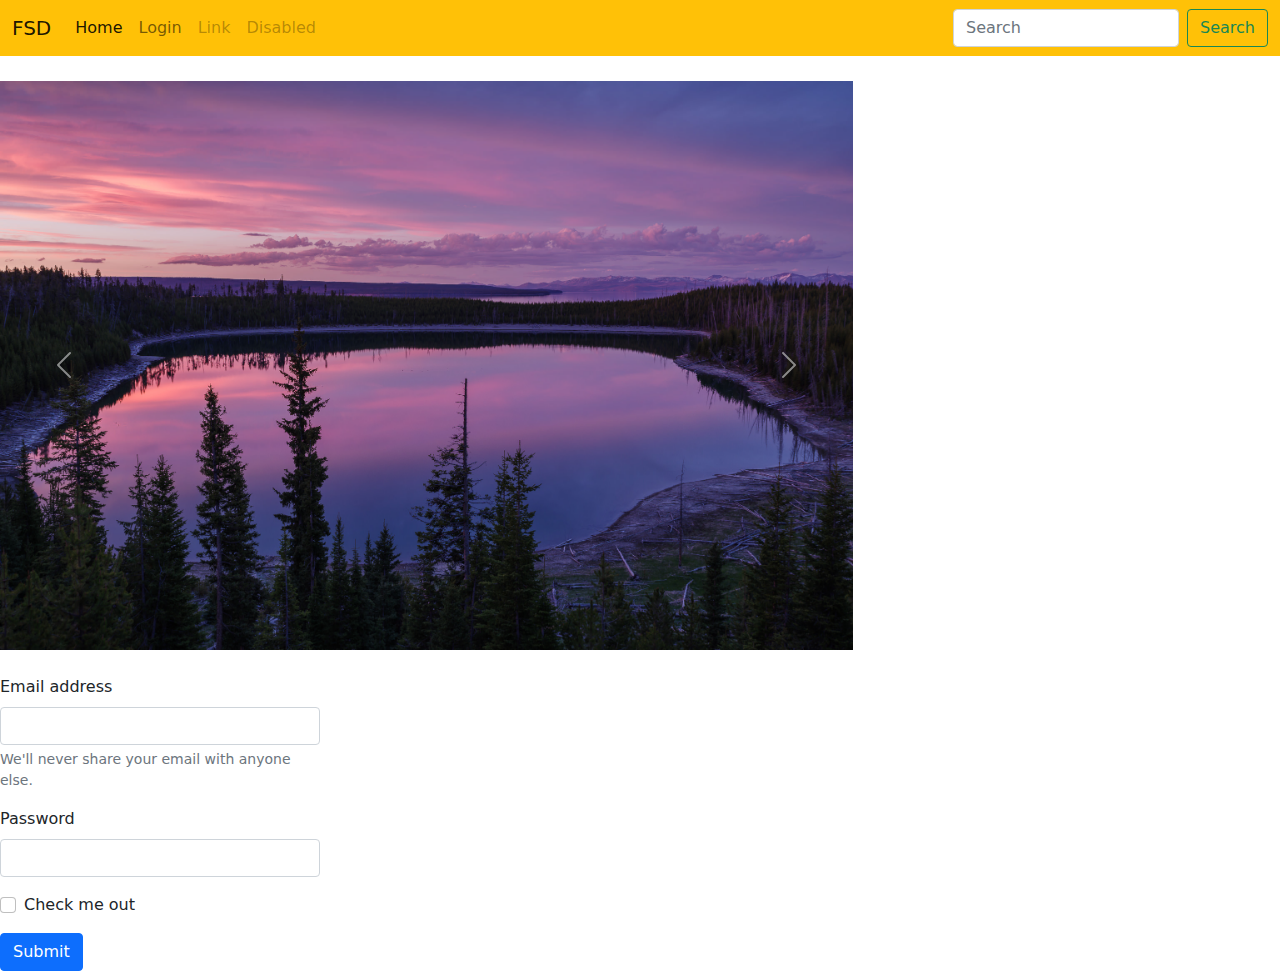
<file: index.html>
<!DOCTYPE html>
<html lang="en">
<head>
    
    <title>bootstrap</title>
    <link rel="stylesheet" href="./CSS/style.css">

    <script src="https://cdn.jsdelivr.net/npm/@popperjs/core@2.10.2/dist/umd/popper.min.js" integrity="sha384-7+zCNj/IqJ95wo16oMtfsKbZ9ccEh31eOz1HGyDuCQ6wgnyJNSYdrPa03rtR1zdB" crossorigin="anonymous"></script>
<script src="https://cdn.jsdelivr.net/npm/bootstrap@5.1.3/dist/js/bootstrap.min.js" integrity="sha384-QJHtvGhmr9XOIpI6YVutG+2QOK9T+ZnN4kzFN1RtK3zEFEIsxhlmWl5/YESvpZ13" crossorigin="anonymous"></script>

    <link rel="stylesheet" href="./CSS/bootstrap.min.css">
</head>
<body>
    <nav class="navbar navbar-expand-lg navbar-light bg-warning">
        <div class="container-fluid">
          <button class="navbar-toggler" type="button" data-bs-toggle="collapse" data-bs-target="#navbarTogglerDemo01" aria-controls="navbarTogglerDemo01" aria-expanded="false" aria-label="Toggle navigation">
            <span class="navbar-toggler-icon"></span>
          </button>
          <div class="collapse navbar-collapse" id="navbarTogglerDemo01">
            <a class="navbar-brand" href="#">FSD</a>
            <ul class="navbar-nav me-auto mb-2 mb-lg-0">
              <li class="nav-item">
                <a class="nav-link active" aria-current="page" href="#">Home</a>
              </li>
              <li class="nav-item">
                  <a class="nav-link" href="login.html">Login</a>
              </li>
              <li class="nav-item">
                <a class="nav-link disabled" href="#">Link</a>
              </li>
              <li class="nav-item">
                <a class="nav-link disabled">Disabled</a>
              </li>
            </ul>
            <form class="d-flex">
              <input class="form-control me-2" type="search" placeholder="Search" aria-label="Search">
              <button class="btn btn-outline-success" type="submit">Search</button>
            </form>
          </div>
        </div>
      </nav>

 <div class="raw">
      <!-- carousel -->
      <div class="col-lg-8 myMargin">
      <div id="carouselExampleControls" class="carousel slide" data-bs-ride="carousel">
        <div class="carousel-inner">
          <div class="carousel-item active">
            <img src="./Images/Best-of-2016-Nasim-Mansurov-20.jpg" class="d-block w-100" alt="...">
          </div>
          <div class="carousel-item">
            <img src="./Images/photo-1429109684028-5673e947eac0.jpg" class="d-block w-100" alt="...">
          </div>
          <div class="carousel-item">
            <img src="./Images/tree-736885__480.jpg" class="d-block w-100" alt="...">
          </div>
        </div>
        <button class="carousel-control-prev" type="button" data-bs-target="#carouselExampleControls" data-bs-slide="prev">
          <span class="carousel-control-prev-icon" aria-hidden="true"></span>
          <span class="visually-hidden">Previous</span>
        </button>
        <button class="carousel-control-next" type="button" data-bs-target="#carouselExampleControls" data-bs-slide="next">
          <span class="carousel-control-next-icon" aria-hidden="true"></span>
          <span class="visually-hidden">Next</span>
        </button>
      </div>
    </div>
    <!-- /carousel -->

    <!-- form -->
    <div class="col-lg-3 myMargin">
        <form>
            <div class="mb-3">
              <label for="exampleInputEmail1" class="form-label">Email address</label>
              <input type="email" class="form-control" id="exampleInputEmail1" aria-describedby="emailHelp">
              <div id="emailHelp" class="form-text">We'll never share your email with anyone else.</div>
            </div>
            <div class="mb-3">
              <label for="exampleInputPassword1" class="form-label">Password</label>
              <input type="password" class="form-control" id="exampleInputPassword1">
            </div>
            <div class="mb-3 form-check">
              <input type="checkbox" class="form-check-input" id="exampleCheck1">
              <label class="form-check-label" for="exampleCheck1">Check me out</label>
            </div>
            <button type="submit" class="btn btn-primary">Submit</button>
          </form>
    </div>
    <!-- /form -->
</div>
</body>
</html>
</file>
<file: CSS/style.css>
*{
    padding: 0;
    margin: 0;
}
.myMargin{
    margin-top: 25px;
}
</file>
